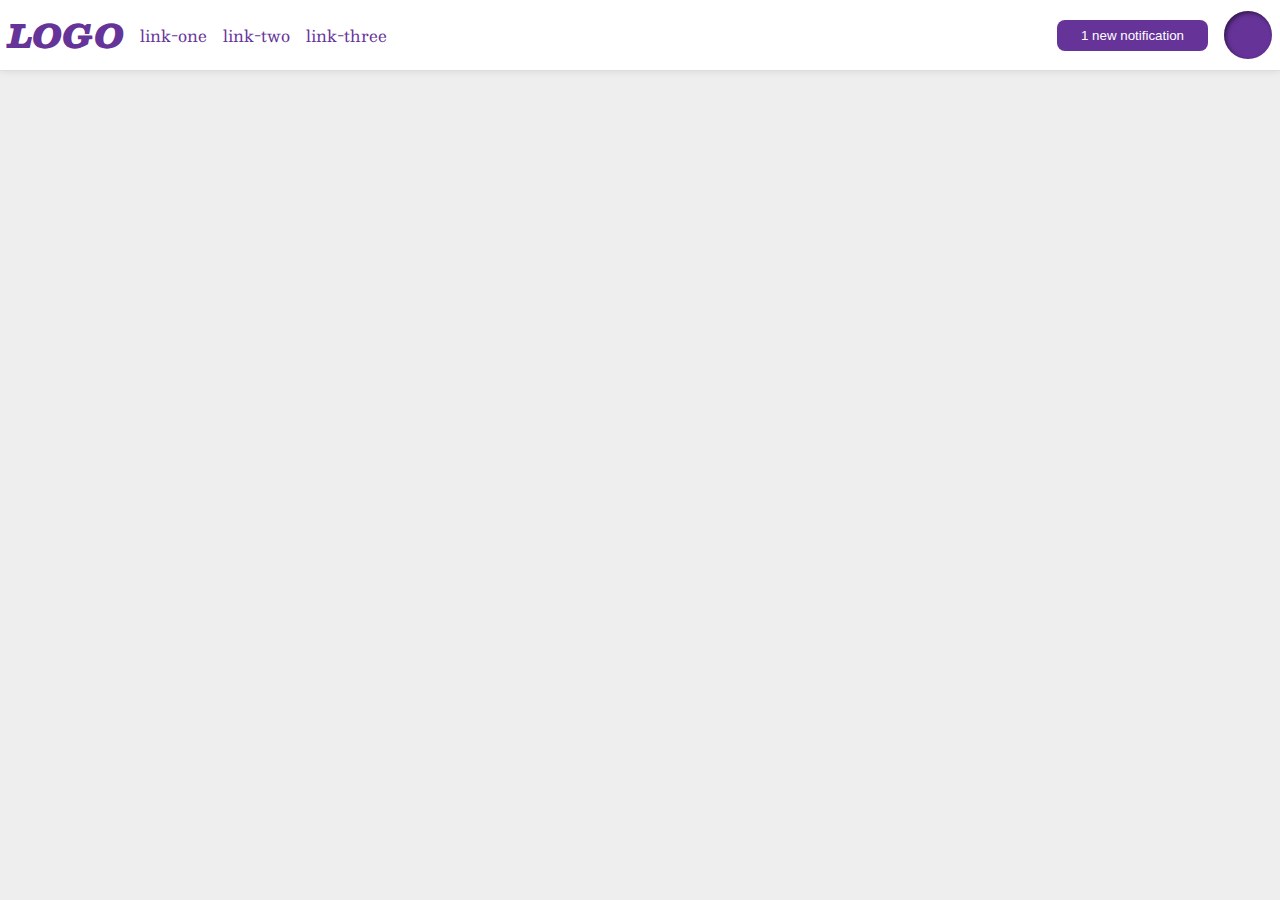
<file: flex/03-flex-header-2/index.html>
<!DOCTYPE html>
<html lang="en">
  <head>
    <meta charset="UTF-8">
    <meta http-equiv="X-UA-Compatible" content="IE=edge">
    <meta name="viewport" content="width=device-width, initial-scale=1.0">
    <title>Flex Header 2</title>
    <link rel="stylesheet" href="style.css">
  </head>
  <body>
    <div class="header">
      <div class="left">
        <div class="logo">
          LOGO
        </div>
        <ul class="links">
          <li><a href="google.com">link-one</a></li>
          <li><a href="google.com">link-two</a></li>
          <li><a href="google.com">link-three</a></li>
        </ul>
      </div>
      <div class="right">
        <button class="notifications">
          1 new notification
        </button>
        <div class="profile-image"></div>
      </div>
    </div>
  </body>
</html>
</file>
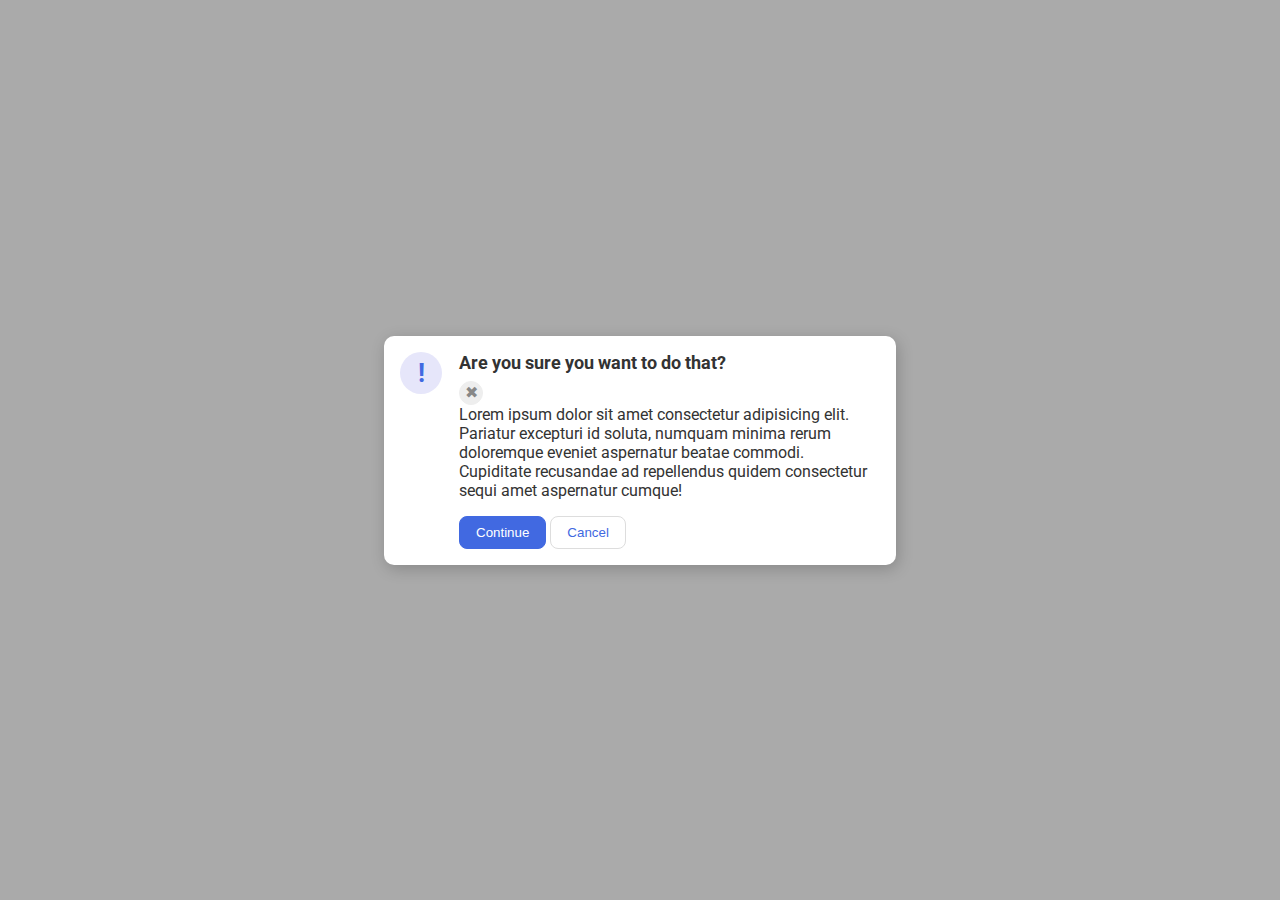
<file: flex/05-flex-modal/index.html>
<!DOCTYPE html>
<html lang="en">
  <head>
    <meta charset="UTF-8">
    <meta http-equiv="X-UA-Compatible" content="IE=edge">
    <meta name="viewport" content="width=device-width, initial-scale=1.0">
    <link rel="stylesheet" href="style.css">
    <title>Modal</title>
  </head>
  <body>
    <div class="modal">
      <div class="icon">!</div>
      <div class="container">
        <div class="header">Are you sure you want to do that?</div>
        <button class="close-button">✖</button>
        <div class="text">Lorem ipsum dolor sit amet consectetur adipisicing elit. Pariatur excepturi id soluta, numquam minima rerum doloremque eveniet aspernatur beatae commodi. Cupiditate recusandae ad repellendus quidem consectetur sequi amet aspernatur cumque!</div>
        <button class="continue">Continue</button>
        <button class="cancel">Cancel</button>
      </div>
    </div>
  </body>
</html>
</file>
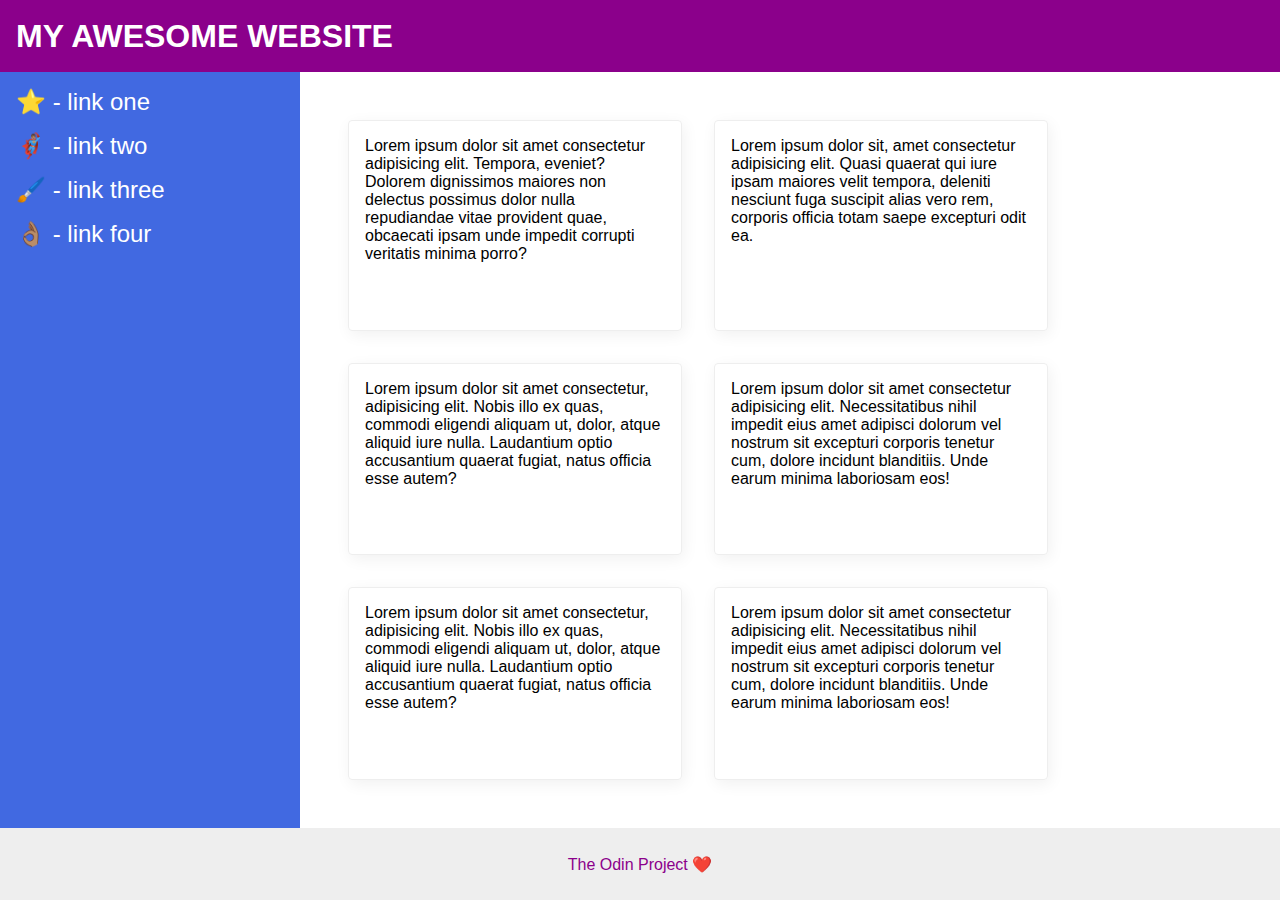
<file: flex/07-flex-layout-2/index.html>
<!DOCTYPE html>
<html lang="en">
  <head>
    <meta charset="UTF-8">
    <meta http-equiv="X-UA-Compatible" content="IE=edge">
    <meta name="viewport" content="width=device-width, initial-scale=1.0">
    <title>The Holy Grail</title>
    <link rel="stylesheet" href="style.css">
  </head>
  <body>
    <div class="header">
      MY AWESOME WEBSITE
    </div>
    <div class="body">
      <div class="sidebar">
        <ul>
          <li><a href="#">⭐ - link one</a></li>
          <li><a href="#">🦸🏽‍♂️ - link two</a></li>
          <li><a href="#">🖌️ - link three</a></li>
          <li><a href="#">👌🏽 - link four</a></li>
        </ul>
      </div>

      <div class="content">
        <div class="card">Lorem ipsum dolor sit amet consectetur adipisicing elit. Tempora, eveniet? Dolorem dignissimos maiores non delectus possimus dolor nulla repudiandae vitae provident quae, obcaecati ipsam unde impedit corrupti veritatis minima porro?</div>
        <div class="card">Lorem ipsum dolor sit, amet consectetur adipisicing elit. Quasi quaerat qui iure ipsam maiores velit tempora, deleniti nesciunt fuga suscipit alias vero rem, corporis officia totam saepe excepturi odit ea.</div>
        <div class="card">Lorem ipsum dolor sit amet consectetur, adipisicing elit. Nobis illo ex quas, commodi eligendi aliquam ut, dolor, atque aliquid iure nulla. Laudantium optio accusantium quaerat fugiat, natus officia esse autem?</div>
        <div class="card">Lorem ipsum dolor sit amet consectetur adipisicing elit. Necessitatibus nihil impedit eius amet adipisci dolorum vel nostrum sit excepturi corporis tenetur cum, dolore incidunt blanditiis. Unde earum minima laboriosam eos!</div>
        <div class="card">Lorem ipsum dolor sit amet consectetur, adipisicing elit. Nobis illo ex quas, commodi eligendi aliquam ut, dolor, atque aliquid iure nulla. Laudantium optio accusantium quaerat fugiat, natus officia esse autem?</div>
        <div class="card">Lorem ipsum dolor sit amet consectetur adipisicing elit. Necessitatibus nihil impedit eius amet adipisci dolorum vel nostrum sit excepturi corporis tenetur cum, dolore incidunt blanditiis. Unde earum minima laboriosam eos!</div>
      </div>
    </div>
    <div class="footer">
      The Odin Project ❤️
    </div>
  </body>
</html>
</file>
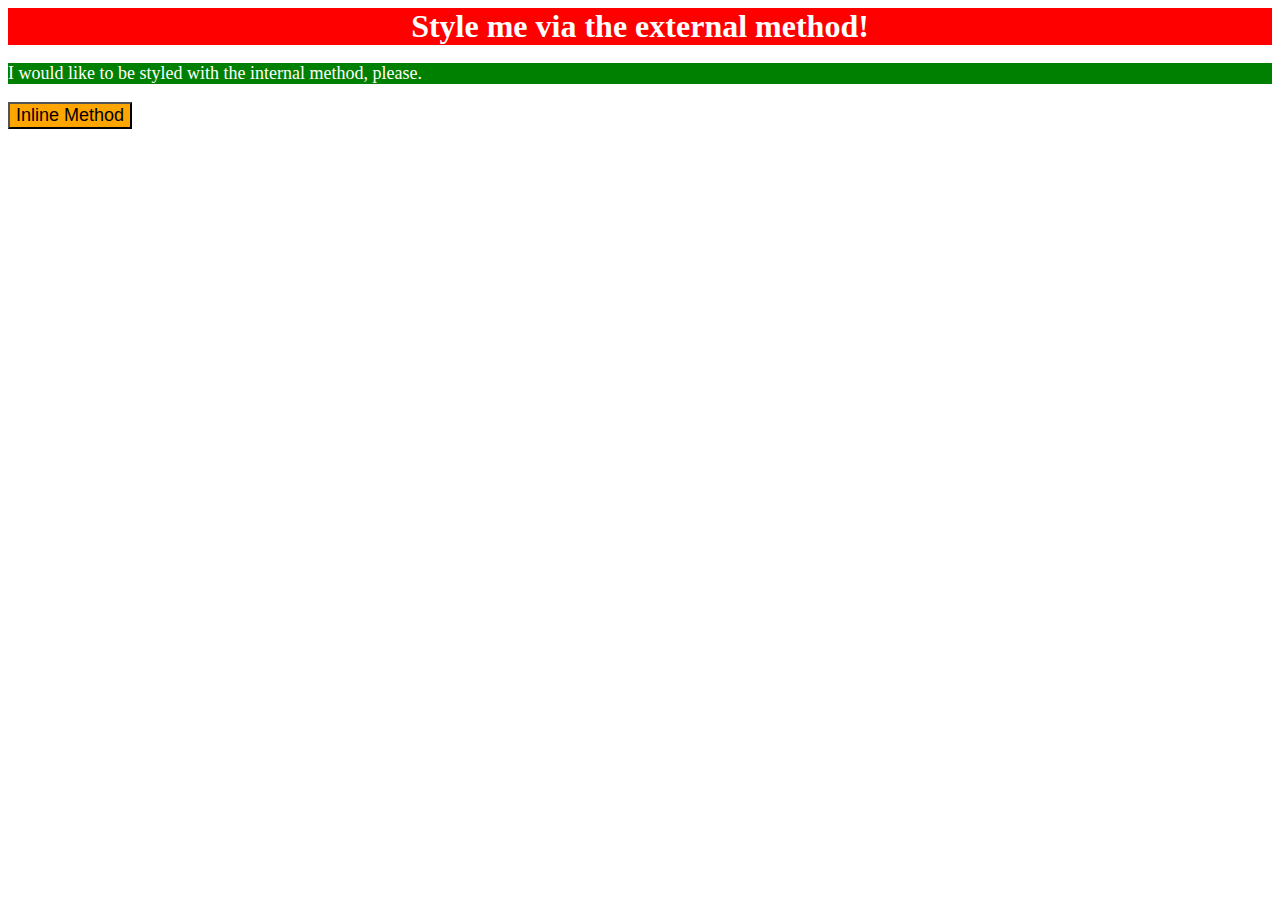
<file: foundations/01-css-methods/index.html>
<!DOCTYPE html>
<html lang="en">
  <head>
    <meta charset="UTF-8">
    <meta http-equiv="X-UA-Compatible" content="IE=edge">
    <meta name="viewport" content="width=device-width, initial-scale=1.0">
    <title>Methods for Adding CSS</title>
    <link rel="stylesheet" href="style.css">
    <style>
      p{
        background-color: green;
        color: white;
        font-size: 18px;
      }
    </style>
  </head>
  <body>
    <div>Style me via the external method!</div>
    <p>I would like to be styled with the internal method, please.</p>
    <button style="background-color: orange; font-size: 18px;">Inline Method</button>
  </body>
</html>
</file>
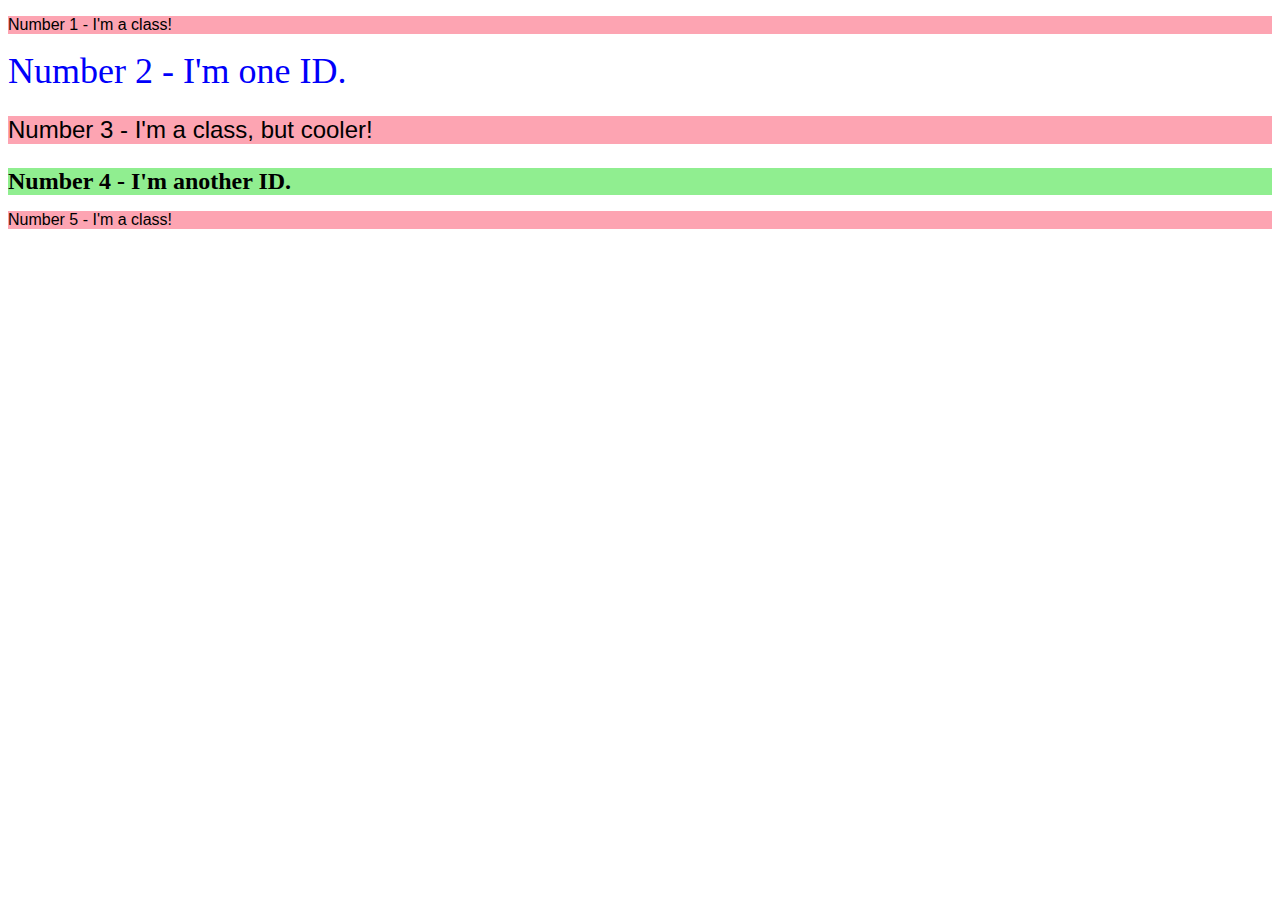
<file: foundations/02-class-id-selectors/index.html>
<!DOCTYPE html>
<html lang="en">
  <head>
    <meta charset="UTF-8">
    <meta http-equiv="X-UA-Compatible" content="IE=edge">
    <meta name="viewport" content="width=device-width, initial-scale=1.0">
    <title>Class and ID Selectors</title>
    <link rel="stylesheet" href="style.css">
  </head>
  <body>
    <p class="odd">Number 1 - I'm a class!</p>
    <div id="even">Number 2 - I'm one ID.</div>
    <p class="odd" style="font-size: 24px; ">Number 3 - I'm a class, but cooler!</p>
    <div id="even4">Number 4 - I'm another ID.</div>
    <p class="odd">Number 5 - I'm a class!</p>
  </body>
</html>
</file>
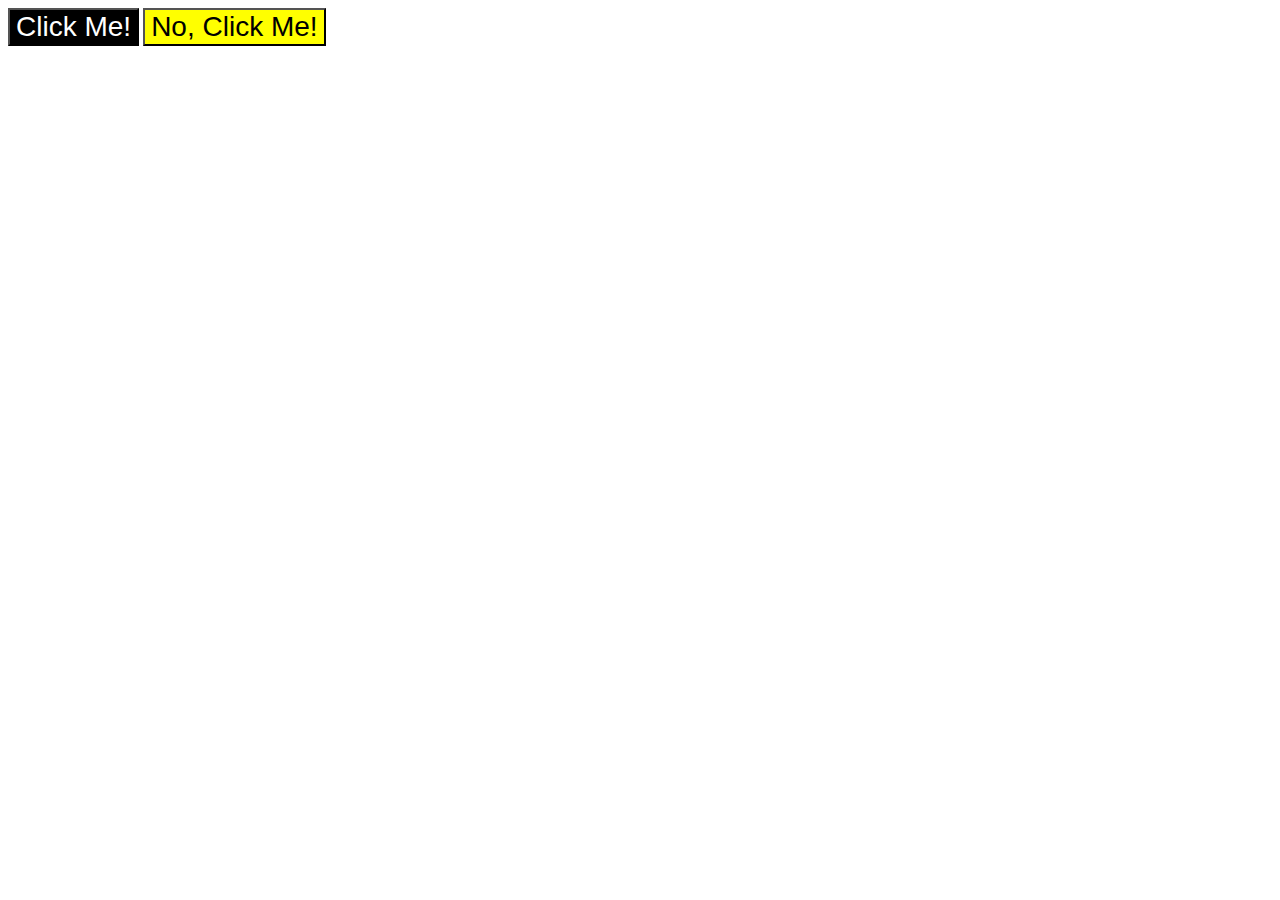
<file: foundations/03-grouping-selectors/index.html>
<!DOCTYPE html>
<html lang="en">
  <head>
    <meta charset="UTF-8">
    <meta http-equiv="X-UA-Compatible" content="IE=edge">
    <meta name="viewport" content="width=device-width, initial-scale=1.0">
    <title>Grouping Selectors</title>
    <link rel="stylesheet" href="style.css">
  </head>
  <body>
    <button class="click" >Click Me!</button>
    <button class="noclick">No, Click Me!</button>
  </body>
</html>
</file>
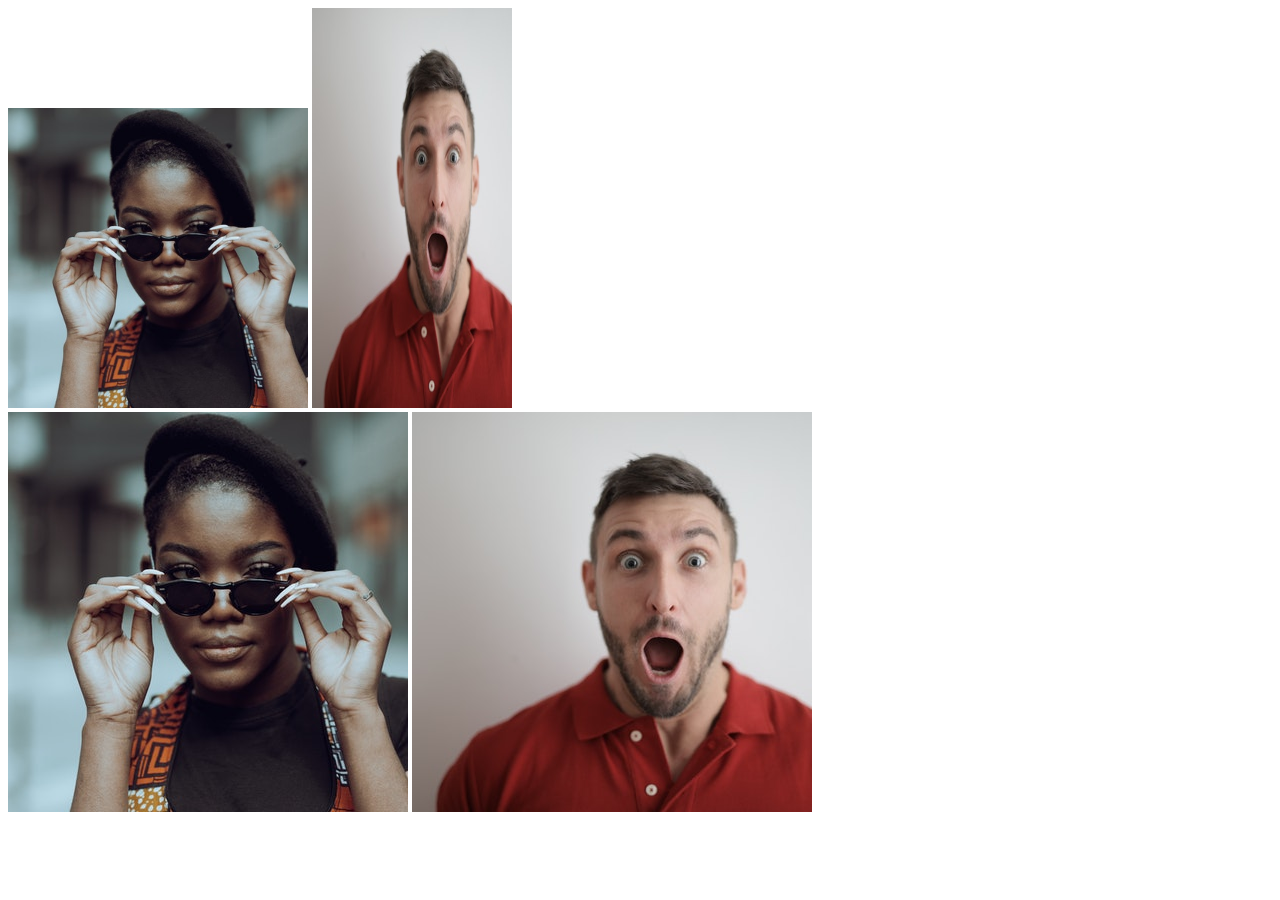
<file: foundations/04-chaining-selectors/index.html>
<!DOCTYPE html>
<html lang="en">
  <head>
    <meta charset="UTF-8">
    <meta http-equiv="X-UA-Compatible" content="IE=edge">
    <meta name="viewport" content="width=device-width, initial-scale=1.0">
    <title>Chaining Selectors</title>
    <link rel="stylesheet" href="style.css">
  </head>
  <body>
    <!-- Check image source path. Review Foundations lesson - Links and Images -->
    <!-- Use the classes BELOW this line -->  
    <div>
      <img class="avatar proportioned" src=".\images\pexels-katho-mutodo-8434791.jpg" alt="Woman with glasses">
      <img class="avatar distorted" src=".\images\pexels-andrea-piacquadio-3777931.jpg" alt="Man with surprised expression">
    </div>
    <!-- Use the classes ABOVE this line -->
    <div>
      <img class="original proportioned" src=".\images\pexels-katho-mutodo-8434791.jpg" alt="Woman with glasses">
      <img class="original distorted" src=".\images\pexels-andrea-piacquadio-3777931.jpg" alt="Man with surprised expression">
    </div>
  </body>
</html>
</file>
<file: flex/03-flex-header-2/style.css>
/* this is some magical font-importing.  
you'll learn about it later. */
@import url('https://fonts.googleapis.com/css2?family=Besley:ital,wght@0,400;1,900&display=swap');

body {
  margin: 0;
  background: #eee;
  font-family: Besley, serif;
}

.header {
  background: white;
  border-bottom: 1px solid #ddd;
  box-shadow: 0 0 8px rgba(0,0,0,.1);
  display: flex;
  justify-content: space-between;
  padding: 8px;
}

.profile-image {
  background: rebeccapurple;
  box-shadow: inset 2px 2px 4px rgba(0,0,0,.5);
  border-radius: 50%;
  width: 48px;
  height: 48px;
}

.logo {
  color: rebeccapurple;
  font-size: 32px;
  font-weight: 900;
  font-style: italic;
}

button {
  border: none;
  border-radius: 8px;
  background: rebeccapurple;
  color: white;
  padding: 8px 24px;
}

a {
  /* this removes the line under our links */
  text-decoration: none;
  color: rebeccapurple;
}

ul {
  list-style-type: none;
  display: flex;
  margin: 0;
  padding: 0;
  gap: 16px;
}

.left, .right {
  display: flex;
  align-items: center;
  gap: 16px;
}
</file>
<file: flex/05-flex-modal/style.css>
@import url('https://fonts.googleapis.com/css2?family=Roboto:wght@400;700&display=swap');

html, body {
  height: 100%;
}

body {
  font-family: Roboto, sans-serif;
  margin: 0;
  background: #aaa;
  color: #333;
  /* I'll give you this one for free lol */
  display: flex;
  align-items: center;
  justify-content: center;
}

.modal {
  background: white;
  width: 480px;
  border-radius: 10px;
  box-shadow: 2px 4px 16px rgba(0,0,0,.2);
  display: flex;
  gap: 16px;
  padding: 16px;
}

.icon {
  color: royalblue;
  font-size: 26px;
  font-weight: 700;
  background: lavender;
  width: 42px;
  height: 42px;
  border-radius: 50%;
  display: flex;
  align-items: center;
  justify-content: center;
  flex-shrink: 0;
}

.close-button {
  background: #eee;
  border-radius: 50%;
  color: #888;
  font-weight: 400;
  font-size: 16px;
  height: 24px;
  width: 24px;
  display: flex;
  align-items: center;
  justify-content: center;
  border: 1px solid #eee;
  padding: 0;
}

button {
  cursor: pointer;
  padding: 8px 16px;
  border-radius: 8px;
}

button.continue {
  background: royalblue;
  border: 1px solid royalblue;
  color: white;
}

button.cancel {
  background: white;
  border: 1px solid #ddd;
  color: royalblue;
}

.container {
  width: 420px;
  margin: auto;
}

.header {
  font-weight: 700;
  display: flex;
  align-items: center;
  justify-content: space-between;
  font-size: 18px;
  margin-bottom: 8px;
}

.text {
  margin-bottom: 16px;
}
</file>
<file: flex/07-flex-layout-2/style.css>
body {
  font-family: -apple-system, BlinkMacSystemFont, 'Segoe UI', Roboto, Oxygen, Ubuntu, Cantarell, 'Open Sans', 'Helvetica Neue', sans-serif;
  margin: 0;
  min-height: 100vh;
  display: flex;
  flex-direction: column;
}

.body {
 flex: 1;
 display: flex;
}

.header {
  height: 72px;
  background: darkmagenta;
  color: white;
  display: flex;
  align-items: center;
  font-size: 32px;
  font-weight: 900;
  padding: 0 16px;
}

.footer {
  height: 72px;
  background: #eee;
  color: darkmagenta;
  text-align: center;
  display: flex;
  justify-content: center;
  align-items: center;
}

.sidebar {
  width: 300px;
  background: royalblue;
  box-sizing: border-box;
  flex-shrink: 0;
  padding: 16px;
}

.card {
  border: 1px solid #eee;
  box-shadow: 2px 4px 16px rgba(0,0,0,.06);
  border-radius: 4px;
  padding: 16px;
  margin: 16px;
  width: 300px;
}

.content {
 display: flex;
 flex-wrap: wrap;
 padding: 32px;
}

ul {
  list-style-type: none;
  margin: 0;
  padding: 0;
}

li {
  margin-bottom: 16px;
}

a {
  color: white;
  text-decoration: none;
  font-size: 24px;
}

.container {
  padding: 32px;
  display: flex;
  flex-wrap: wrap;
}
</file>
<file: foundations/01-css-methods/style.css>
div{
    background-color: red;
    color: white;
    font-size: 32px;
    text-align: center;
    font-weight: bold;

}
</file>
<file: foundations/02-class-id-selectors/style.css>
.odd{
    background-color: #fda4b2;
    font-family: Verdana, sans-serif;
}

#even{
    color: rgb(0, 0, 250);
    font-size: 36px;
    font-family: Verdana;
}
#even4{
    background-color: #90ee90;
    color: #000;
    font-size: 24px;
    font-weight: bold;
}
</file>
<file: foundations/03-grouping-selectors/style.css>
.click{
    background-color: hsl(0, 0%, 0%);
    color: hsl(0, 0%, 100%);
}
.noclick{
    background-color: hsl(60, 100%, 50%);
}
.click,
.noclick{
    font-family: Helvetica, "Times New Roman", sans-serif;
    font-size: 28px;
}
</file>
<file: foundations/04-chaining-selectors/style.css>
/* Add CSS Styling */
.avatar.distorted{
    width: 200px;
    height: 400px;
}
.avatar.proportioned{
    width: 300px;
    height: auto;
}
</file>
